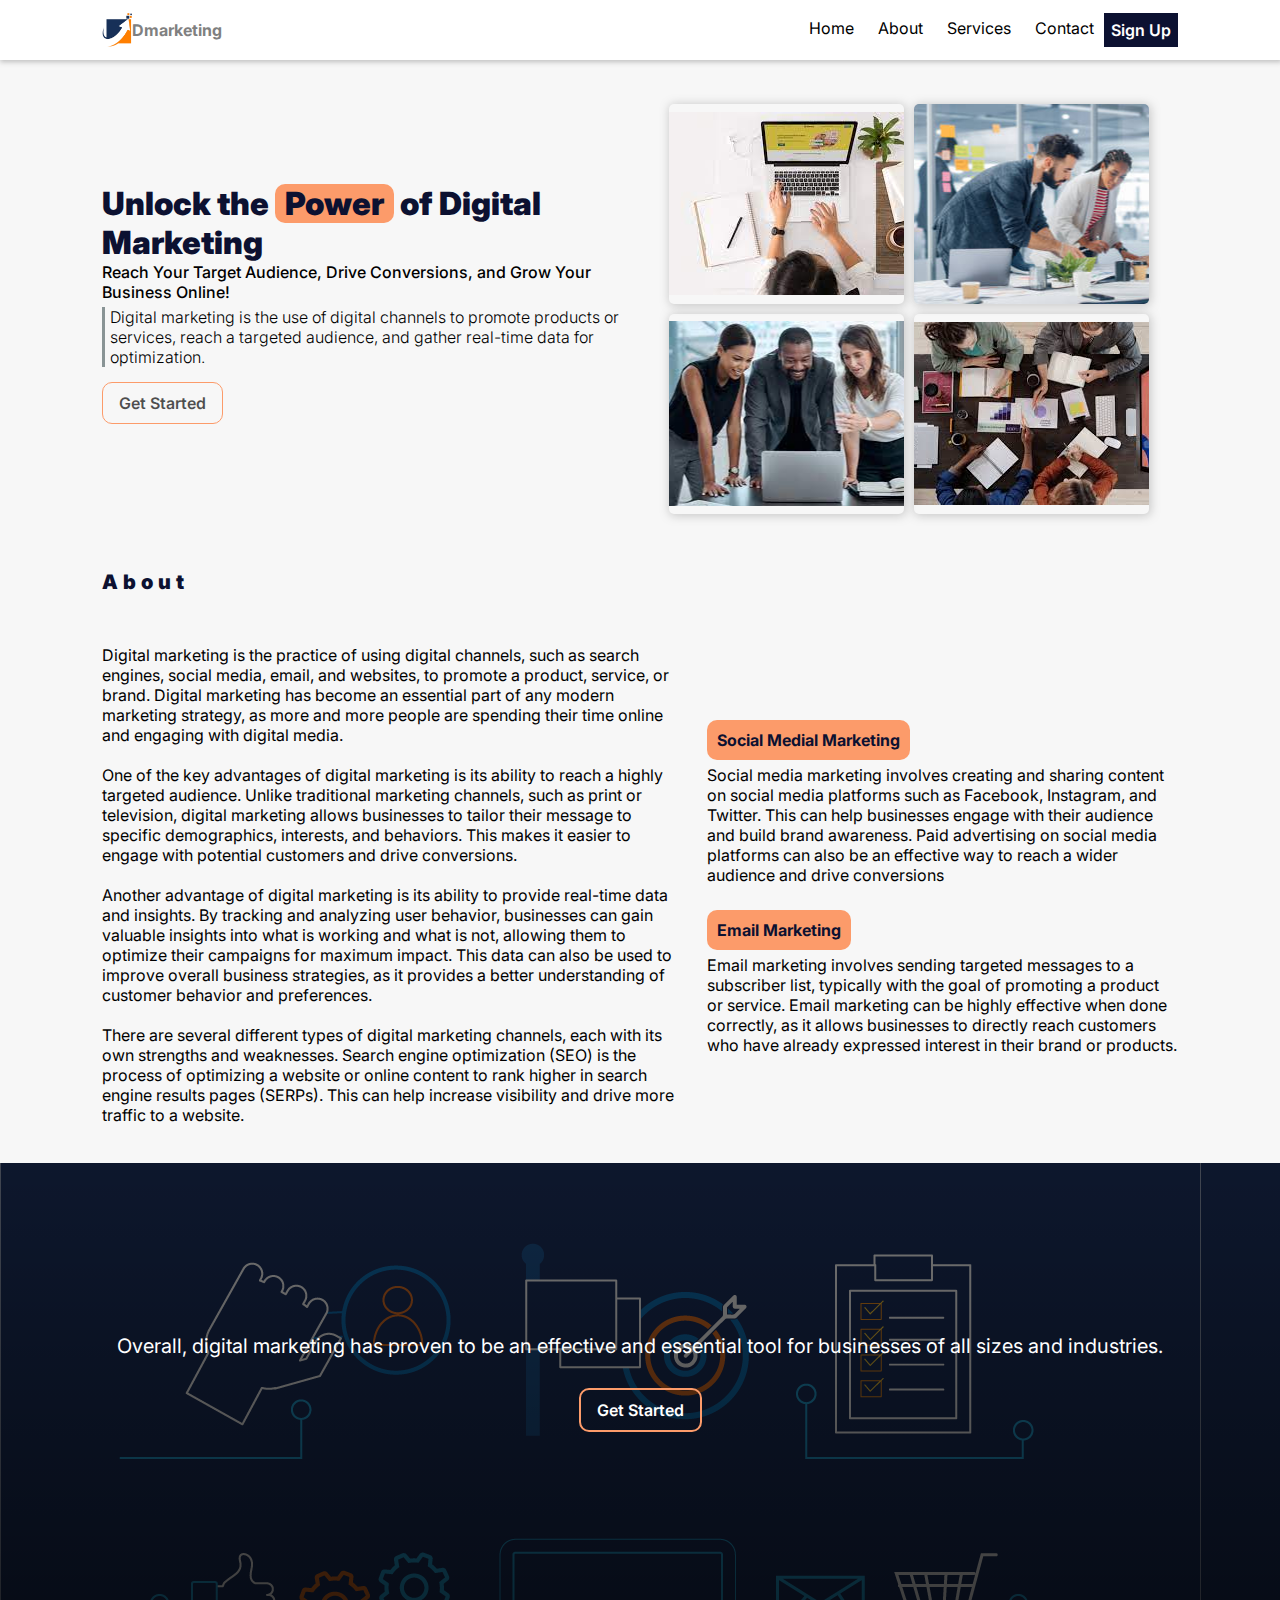
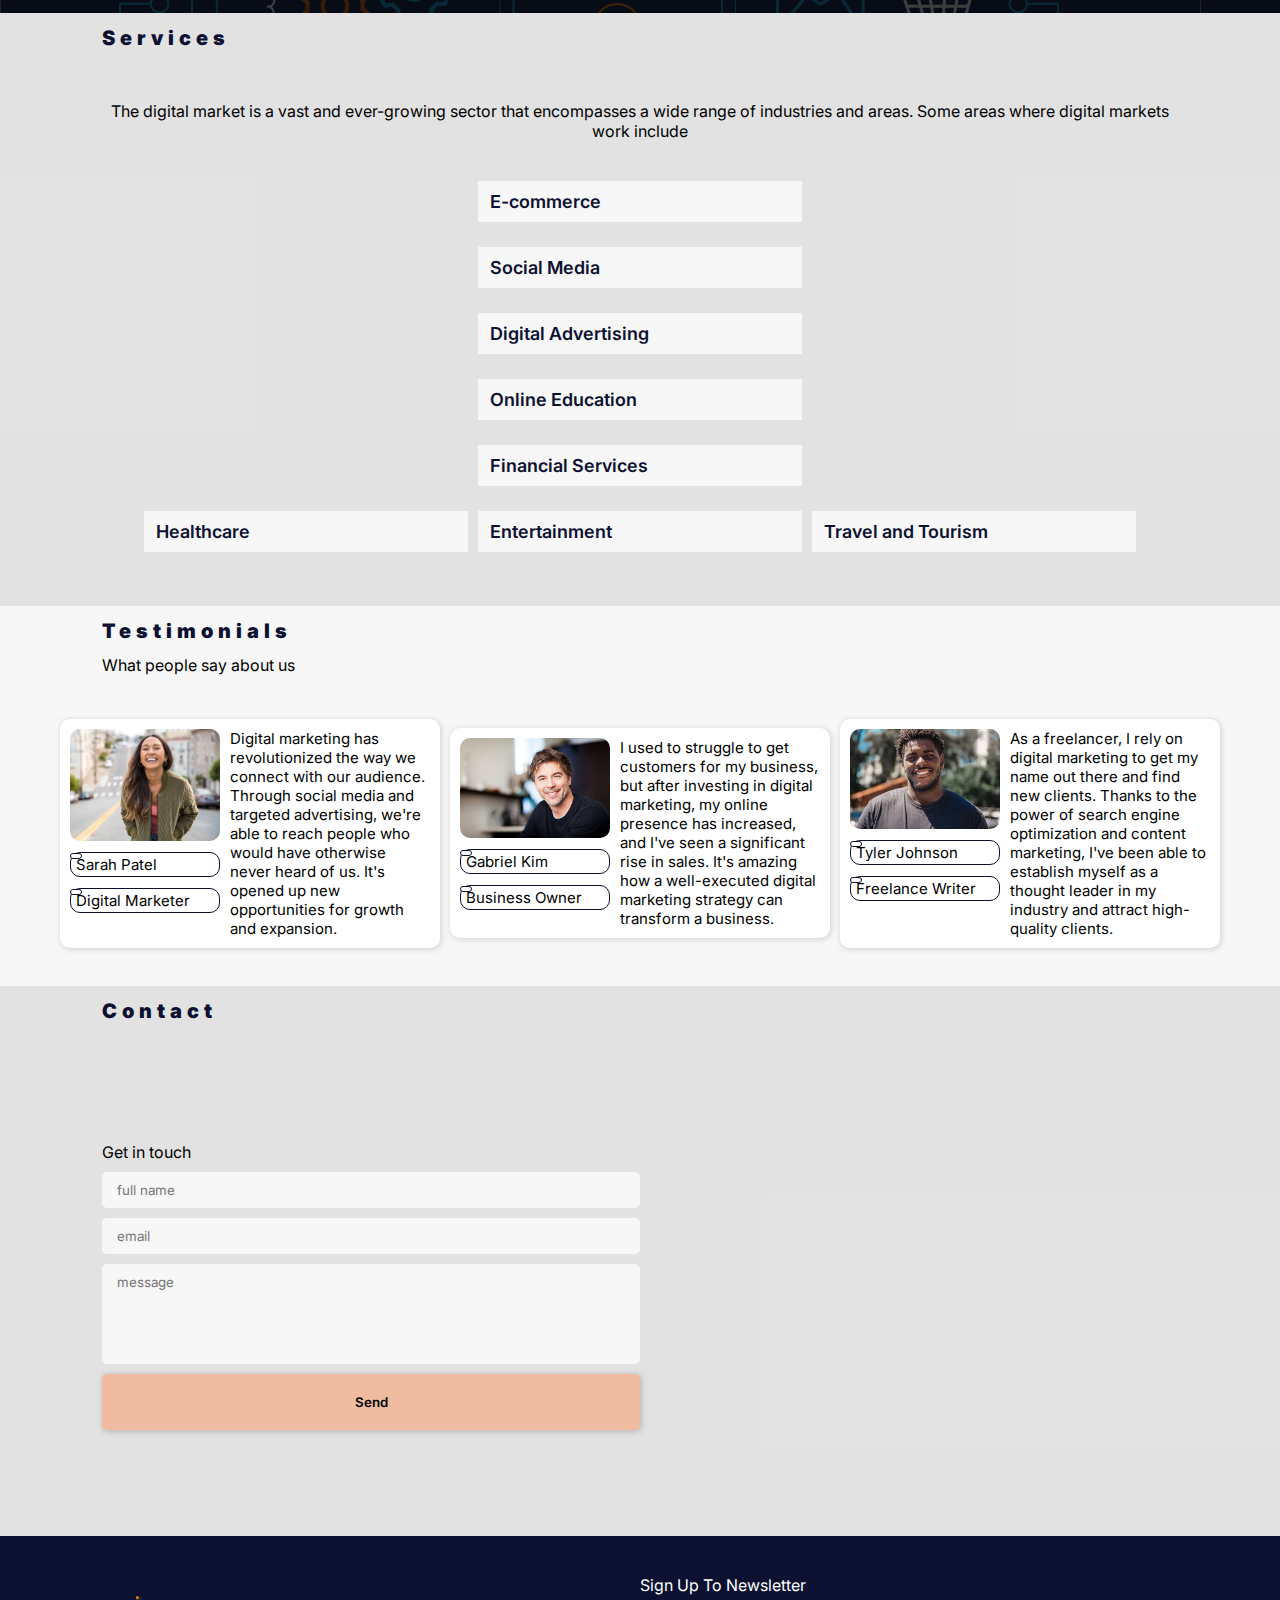
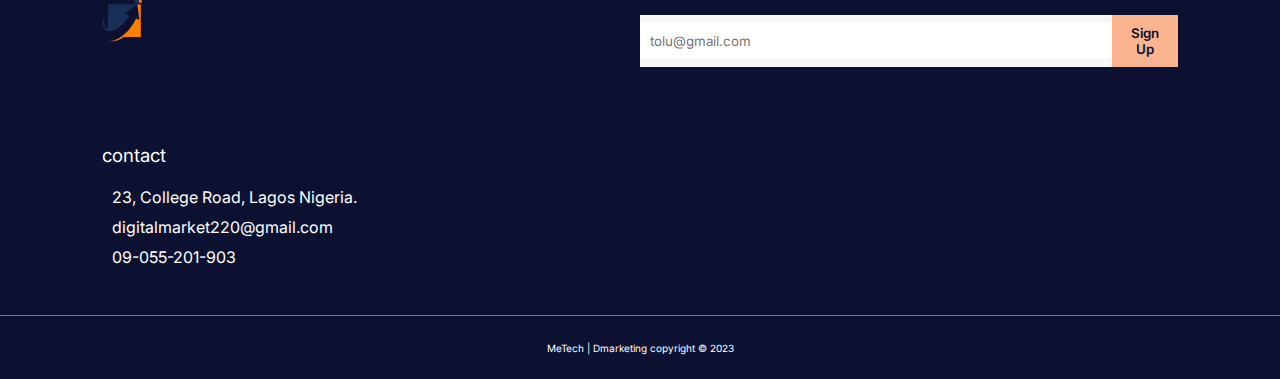
<file: index.html>
<!DOCTYPE html>
<html lang="en">

<head>
    <meta charset="UTF-8">
    <meta http-equiv="X-UA-Compatible" content="IE=edge">
    <meta name="viewport" content="width=device-width, initial-scale=1.0">
    <title>meTech | digital marketing</title>
    <link rel="icon" type="image/x-icon" href="./digital-marketing-logo-removebg-preview.png">

    <!-- css linking -->
    <link rel="stylesheet" href="style.css">

    <link rel='stylesheet' href='https://cdn-uicons.flaticon.com/uicons-regular-rounded/css/uicons-regular-rounded.css'>
    <link rel='stylesheet' href='https://cdn-uicons.flaticon.com/uicons-bold-rounded/css/uicons-bold-rounded.css'>
    <link rel='stylesheet' href='https://cdn-uicons.flaticon.com/uicons-thin-straight/css/uicons-thin-straight.css'>
    <link rel='stylesheet' href='https://cdn-uicons.flaticon.com/uicons-thin-rounded/css/uicons-thin-rounded.css'>
    <link rel='stylesheet' href='https://cdn-uicons.flaticon.com/uicons-brands/css/uicons-brands.css'>
    <link rel='stylesheet' href='https://cdn-uicons.flaticon.com/uicons-regular-straight/css/uicons-regular-straight.css'>
</head>

<body>

    <!-- section-home -->
    <section class="section-1">
        <div class="top" id="top">&UpArrow;</div>
        <nav>
            <div class="nav-flex">
                <div class="logo-box">
                    <img src="./digital-marketing-logo-removebg-preview.png" alt="">
                    <span>Dmarketing</span>
                </div>
                <div class="menu-box" id="menu">
                    <ul>
                        <li><a href="#">home</a></li>
                        <li><a href="#">about</a></li>
                        <li><a href="#">services</a></li>
                        <li><a href="#">contact</a></li>
                    </ul>
                    <div class="sign"><a href="#">sign up</a></div>
                </div>
                <div class="menu-icon" id="icon" onclick="toggle();">
                    <div class="line-1"></div>
                    <div class="line-2"></div>
                    <div class="line-3"></div>
                </div>
            </div>
        </nav>
        <div class="row">
            <div class="hero">
                <h1>Unlock the <span class="emphasis">Power</span> of Digital Marketing</h1>
                <p>Reach Your Target Audience, Drive Conversions, and Grow Your Business Online!</p>
                <div class="passage">
                    Digital marketing is the use of digital channels to promote products or services, reach a targeted
                    audience, and gather real-time data for optimization.
                </div>
                <button>get started</button>
            </div>
            <div class="image">
                <div class="img-container">
                    <div class="img-1">
                        <span>
                            E-commerce
                        </span>
                    </div>
                    <div class="img-2">
                        <span>
                            Digital Advertising
                        </span>
                    </div>
                    <div class="img-3">
                        <span>
                            Financial Services
                        </span>
                    </div>
                    <div class="img-4">
                        <span>
                            Online Education
                        </span>
                    </div>
                </div>
            </div>
        </div>
    </section>
    <!-- section-about -->
    <section class="section-2">
        <header>
            <h3>about</h3>
        </header>
        <div class="row gaps">

            <div class="article-1">
                <span>
                    <p>
                        Digital marketing is the practice of using digital channels, such as search engines, social
                        media, email, and websites, to promote a product, service, or brand. Digital marketing has
                        become an essential part of any modern marketing strategy, as more and more people are spending
                        their time online and engaging with digital media.
                    </p>
                    <br>
                    <p>
                        One of the key advantages of digital marketing is its ability to reach a highly targeted
                        audience. Unlike traditional marketing channels, such as print or television, digital marketing
                        allows businesses to tailor their message to specific demographics, interests, and behaviors.
                        This makes it easier to engage with potential customers and drive conversions.
                    </p>
                    <br>
                    <p>Another advantage of digital marketing is its ability to provide real-time data and insights. By
                        tracking and analyzing user behavior, businesses can gain valuable insights into what is working
                        and what is not, allowing them to optimize their campaigns for maximum impact. This data can
                        also be used to improve overall business strategies, as it provides a better understanding of
                        customer behavior and preferences.
                    </p>
                    <br>
                    <p>There are several different types of digital marketing channels, each with its own strengths and
                        weaknesses. Search engine optimization (SEO) is the process of optimizing a website or online
                        content to rank higher in search engine results pages (SERPs). This can help increase visibility
                        and drive more traffic to a website.</p>
                </span>
            </div>
            <div class="article-2">
                <span>
                    <p>
                    <div class="emphasis amend">social medial marketing</div>
                    Social media marketing involves creating and sharing content on social media platforms such as
                    Facebook, Instagram, and Twitter. This can help businesses engage with their audience and build
                    brand awareness. Paid advertising on social media platforms can also be an effective way to reach a
                    wider audience and drive conversions
                    </p>
                    <br>
                    <p>
                    <div class="emphasis amend">email marketing</div> Email marketing involves sending targeted messages
                    to a subscriber list, typically with the goal of promoting a product or service. Email marketing can
                    be highly effective when done correctly, as it allows businesses to directly reach customers who
                    have already expressed interest in their brand or products.
                    </p>
                </span>
            </div>
        </div>

    </section>
    <section class="quotes">
        <span>Overall, digital marketing has proven to be an effective and essential tool for businesses of all sizes
            and industries.</span>
        <button>get started</button>
    </section>

    <!-- section-services -->

    <div>

        <header class="color">
            <h3>services</h3>
        </header>
        <section class="section-3">
            <span class="service-head">
                The digital market is a vast and ever-growing sector that encompasses a wide range of industries and
                areas. Some areas where digital markets work include
            </span>
            <br>
            <br>


            <div class="service-box">
                <div class="category">
                    <button class="btn">
                        <span>E-commerce</span>
                        <div class="arrow"><i class="fi fi-rr-caret-down"></i></div>
                    </button>
                    <div class="content"> The buying and selling of goods and services online, which has become
                        increasingly popular in recent years.</div>
                </div>
                <!--  -->


                <div class="service-box">
                    <div class="category">
                        <button class="btn">
                            <span>Social Media</span>
                            <div class="arrow"><i class="fi fi-rr-caret-down"></i></div>
                        </button>
                        <div class="content"> Platforms like Facebook, Twitter, Instagram, and others provide a space
                            for businesses to reach their target audience and connect with potential customers.</div>
                    </div>
                    <!--  -->


                    <div class="service-box">
                        <div class="category">
                            <button class="btn">
                                <span>Digital Advertising</span>
                                <div class="arrow"><i class="fi fi-rr-caret-down"></i></div>
                            </button>
                            <div class="content"> Companies can create targeted ads that appear on search engines,
                                social media platforms, and other websites to increase visibility and reach.</div>
                        </div>
                        <!--  -->


                        <div class="service-box">
                            <div class="category">
                                <button class="btn">
                                    <span>Online Education</span>
                                    <div class="arrow"><i class="fi fi-rr-caret-down"></i></div>
                                </button>
                                <div class="content"> The internet has revolutionized the way people learn, with online
                                    courses, certifications, and degrees becoming more popular.</div>
                            </div>
                            <!--  -->


                            <div class="service-box">
                                <div class="category">
                                    <button class="btn">
                                        <span>Financial Services</span>
                                        <div class="arrow"><i class="fi fi-rr-caret-down"></i></div>
                                    </button>
                                    <div class="content"> Digital platforms allow users to access banking and financial
                                        services, such as online banking, stock trading, and cryptocurrency trading.
                                    </div>
                                </div>
                                <!--  -->


                                <div class="service-box">
                                    <div class="category">
                                        <button class="btn">
                                            <span>Healthcare</span>
                                            <div class="arrow"><i class="fi fi-rr-caret-down"></i></div>
                                        </button>
                                        <div class="content"> The use of telemedicine and digital health platforms has
                                            enabled patients to access medical care remotely, making it easier and more
                                            convenient to receive treatment.</div>
                                    </div>
                                    <!--  -->


                                    <div class="service-box">
                                        <div class="category">
                                            <button class="btn">
                                                <span>Entertainment</span>
                                                <div class="arrow"><i class="fi fi-rr-caret-down"></i></div>
                                            </button>
                                            <div class="content"> The digital market has transformed the entertainment
                                                industry, with streaming services like Netflix, Hulu, and Amazon Prime
                                                Video becoming the norm.</div>
                                        </div>
                                        <!--  -->


                                        <div class="service-box">
                                            <div class="category">
                                                <button class="btn">
                                                    <span>Travel and Tourism</span>
                                                    <div class="arrow"><i class="fi fi-rr-caret-down"></i></div>
                                                </button>
                                                <div class="content"> Digital platforms have made it easier to book
                                                    flights, hotels, and rental cars, and to research and plan trips.
                                                </div>
                                            </div>
                                            <!--  -->

                                        </div>

        </section>
        <div class="comments">
            <header>
                <h3>testimonials</h3>
            </header>
            <span class="sub-title">What people say about us</span>
            <div class="testimonial">

                <!-- testimonial -->
                <div class="tes">
                    <div class="tes-profile">
                        <img src="./tes-2.webp" alt="">
                        <span class="name">
                            <span class="title"><i class="fi fi-rr-user"></i></span>
                            <span class="fullName">Sarah Patel</span>
                        </span>
                        <span class="job">
                            <span class="title"><i class="fi fi-rr-briefcase"></i></span>
                            <span class="jobName"> digital marketer</span>

                        </span>
                    </div>
                    <div class="words">
                        Digital marketing has revolutionized the way we connect with our audience. Through social media
                        and
                        targeted advertising, we're able to reach people who would have otherwise never heard of us.
                        It's
                        opened up new opportunities for growth and expansion.
                    </div>
                </div>
                <div class="tes">
                    <div class="tes-profile">
                        <img src="./tes-1.jpg" alt="">
                        <span class="name">
                            <span class="title"><i class="fi fi-rr-user"></i></span>
                            <span class="fullName">Gabriel Kim</span>
                        </span>
                        <span class="job">
                            <span class="title"><i class="fi fi-rr-briefcase"></i></span>
                            <span class="jobName">business owner</span>

                        </span>
                    </div>
                    <div class="words">
                        I used to struggle to get customers for my business, but after investing in digital marketing,
                        my
                        online presence has increased, and I've seen a significant rise in sales. It's amazing how a
                        well-executed digital marketing strategy can transform a business.
                    </div>
                </div>

                <!-- testimonial -->
                <div class="tes">
                    <div class="tes-profile">
                        <img src="./tes-3.jpg" alt="">
                        <span class="name">
                            <span class="title"><i class="fi fi-rr-user"></i></span>
                            <span class="fullName">Tyler Johnson</span>
                        </span>
                        <span class="job">
                            <span class="title"><i class="fi fi-rr-briefcase"></i></span>
                            <span class="jobName">freelance writer</span>

                        </span>
                    </div>
                    <div class="words">
                        As a freelancer, I rely on digital marketing to get my name out there and find new clients.
                        Thanks
                        to the power of search engine optimization and content marketing, I've been able to establish
                        myself
                        as a thought leader in my industry and attract high-quality clients.
                    </div>
                </div>
                <!-- testimonial -->

            </div>
        </div>
    </div>
    <!-- section-contact -->
    <section class="section-4">
        <header>
            <h3>contact</h3>
        </header>
        <div class="row space">

            <div class="contact-box">
                <span>Get in touch</span>
                <div class="input-box">
                    <i class="fi fi-rr-user"></i>
                    <input type="text" placeholder="full name" reguired>
                </div>
                <div class="input-box">
                    <i class="fi fi-br-at"></i>
                    <input type="email" placeholder="email" required>
                </div>
                <div class="input-box">
                    <i class="fi fi-rr-comment-alt-middle"></i>
                    <textarea name="" id="" cols="80" rows="5" placeholder="message" reguired></textarea>
                </div>
                <button><span>Send</span><i class="fi fi-ts-send"></i></button>
            </div>
            <div id="map">
                <iframe id="mapsize" src="https://www.google.com/maps/embed?pb=!1m18!1m12!1m3!1d3963.03766928642!2d3.3269248142972847!3d6.6422445236154415!2m3!1f0!2f0!3f0!3m2!1i1024!2i768!4f13.1!3m3!1m2!1s0x103b914fff2c63fd%3A0xcfb813da136b6291!2sCollege%20Rd%2C%20101232%2C%20Lagos!5e0!3m2!1sen!2sng!4v1677974890753!5m2!1sen!2sng" style="border:0;" allowfullscreen="" loading="lazy" referrerpolicy="no-referrer-when-downgrade"></iframe>
            </div>
        </div>
    </section>
    <footer>

        <div class="news">
            
            <div class="row">
                <div class="social">
                    <div class="logo">
                        <img src="./digital-marketing-logo-removebg-preview.png" alt="">
                    </div>
                    <div class="social-icon">
                        <i class="fi fi-brands-facebook"></i>
                        <i class="fi fi-brands-twitter"></i>
                        <i class="fi fi-brands-google"></i>
                        <i class="fi fi-brands-github"></i>
                        <i class="fi fi-brands-linkedin"></i>
                    </div>
                </div>
                <div class="news-input">
                    <span>sign up to newsletter </span>
                    <br><br>
                    <div class="letter">
                        <input type="email" placeholder="tolu@gmail.com">
                        <button>sign up</button>
                    </div>
                </div>
                
            </div>
        </div>

        <div class="contact-log">
            <h3>contact</h3>
            <br>

          <div class="contact-list">
            <i class="fi fi-rs-map-marker-home"></i>
            <span>23, College Road, Lagos Nigeria.</span>
          </div>
          <div class="contact-list">
            <i class="fi fi-rs-circle-envelope"></i>
            <span>digitalmarket220@gmail.com</span>
          </div>
          <div class="contact-list">
            <i class="fi fi-rs-circle-phone-hangup"></i>
            <span>09-055-201-903</span>
          </div>


        </div>
        <div class="copy">MeTech | Dmarketing copyright &copy; 2023</div>
    </footer>


    <!-- javascript --><!-- javascript --><!-- javascript --><!-- javascript -->

    <script>
        let menu = document.getElementById('menu');
        isToggle = true
        function toggle() {
            if (isToggle) {
                open()
            } else {
                close()
                return
            }
        }
        function open() {
            menu.style.left = '0%'
            isToggle = false
        }
        function close() {
            menu.style.left = '-75%'
            isToggle = true
        };
        const icon = document.getElementById('icon')
        window.onscroll = () => {
            if (window.scrollY > 100) {
                icon.classList.add('icon')
            } else {
                icon.classList.remove('icon')
            }
        };
        let backToTop = document.getElementById('top');
        window.addEventListener('scroll', () => {
            if (window.pageYOffset > 100) {
                backToTop.classList.add('show')
            } else {
                backToTop.classList.remove('show')
            }
        })
        backToTop.addEventListener('click', () => {
            document.documentElement.scrollTop = 0;
        });

        let  docTitle = document.title;
        window.addEventListener('blur', () =>{
            document.title = "Come Back";
        })
        window.addEventListener('focus', () =>{
            document.title = docTitle;
        })
    </script>

</body>

</html>
</file>
<file: style.css>
@import url('https://fonts.googleapis.com/css2?family=Inter:wght@100;200;300;400;500;600;700;800;900&display=swap');

:root {
    --unit: 10px;
    --Inter: "Inter", sans-serif;
    --size-xs: 12px;
    --size-s: 14px;
    --size-m: 16px;
    --size-l: 24px;
    --size-xl: 32px;
    --size-2xl: 48px;
    --span-xs: var(--unit);
    --span-s: calc(var(--unit)*2);
    --span-m: calc(var(--unit)*3);
    --span-l: calc(var(--unit)*4);
    --span-xl: calc(var(--unit)*5);
    --span-2xl: calc(var(--unit)*6);
    --weight-xsm: 300;
    --weight-sm: 400;
    --weight-md: 500;
    --weight-lg: 600;
    --weight-xlg: 700;
    --weight-xxlg: 800;
    --weight-2xxlg: 900;
}

*,
::after,
::before {
    font-family: var(--Inter);
    padding: 0;
    margin: 0;
    box-sizing: inherit;
}

.emphasis {
    border-radius: var(--unit);
    padding: 0 var(--unit);
    background-color: #fc9b6a;
}

header h3 {
    font-weight: var(--weight-2xxlg);
    font-size: 20px;
    text-transform: capitalize;
    letter-spacing: 5px;
    padding: 1% 8%;
    color: rgb(12, 17, 49);
}

.none {
    display: none;
}

body {
    background-color: #f7f7f7;
}

html {
    scroll-behavior: smooth;
}

nav {
    padding: 1% 8%;
    background-color: #fff;
    box-shadow: 1px 1px 5px 1px rgba(128, 128, 128, 0.47);
}

.nav-flex {
    display: flex;
    justify-content: space-between;
    align-items: center;
}

.logo-box {
    align-items: center;
    display: flex;
    font-size: var(--size-m);
    font-weight: var(--weight-xlg);
    color: gray;
}

.logo-box img {
    width: var(--span-m);
}

.menu-box {
    display: flex;
    align-items: center;
    justify-content: center;
}

.menu-box ul li {
    display: inline-block;

}

.menu-box ul li a {
    text-decoration: none;
    color: black;
    text-transform: capitalize;
    padding: 0 var(--unit);

}

.sign {
    background-color: rgb(12, 17, 49);
    font-weight: var(--weight-lg);
    padding: 7px;
    text-align: center;
    text-transform: capitalize;
}

.sign a {
    text-decoration: none;
    color: #fff;
}

.menu-box ul li::after {
    content: '';
    height: 2px;
    width: var(--size-l);
    display: flex;
    justify-content: center;
    align-items: center;
    border-radius: var(--size-l);
    transform: translateX(20px);
    transition: 1s cubic-bezier(0.075, 0.82, 0.165, 1);
}

.menu-box ul li:hover::after {
    background-color: #fc9b6a;
}

.menu-box ul li a:hover {
    color: #344648;
}

.row {
    display: flex;
    align-items: center;
    padding: 3% 8%;
    justify-content: space-between;
}

.row .hero {
    width: 50%;
}

.row .image {
    width: 50%;
}

.row .hero h1 {
    font-weight: var(--weight-2xxlg);
    font-size: var(--size-xl);
    color: rgb(12, 17, 49)
}

.row .hero p {
    font-weight: var(--weight-md);
}

.row .hero .passage {
    margin: 5px 0;
    font-weight: var(--weight-xsm);
    border-left: 3px solid #34464890;
    padding: 0 5px;
}

.row .hero button {
    padding: var(--unit) var(--size-m);
    font-size: var(--size-m);
    text-transform: capitalize;
    outline: none;
    border: 1.8px solid #fc9b6a;
    border-radius: var(--unit);
    background-color: transparent;
    cursor: pointer;
    margin: var(--unit) 0;
    font-weight: var(--weight-lg);
    color: rgba(0, 0, 0, 0.686);
    transition: 1s cubic-bezier(0.075, 0.82, 0.165, 1);
}

.row .hero button:hover {
    background-color: #fc9b6a;
    color: rgb(12, 17, 49);
}

.img-container {
    display: flex;
    align-items: center;
    justify-content: center;
    flex-wrap: wrap;
}

.img-container .img-1,
.img-2,
.img-3,
.img-4 {
    height: 200px;
    width: 40%;
    text-align: center;
    display: flex;
    justify-content: center;
    align-items: center;
    margin: 5px;
    padding: 0 10px;
    border-radius: 5px;
    box-shadow: 1px 1px 10px 1px rgba(128, 128, 128, 0.383);
}

.img-1:hover {
    background-image: linear-gradient(rgba(0, 0, 0, 0.785), rgba(0, 0, 0, 0.785)), url(./img-1.jpg);
    color: #fff;
    font-size: 20px;
    font-weight: var(--weight-sm);
    opacity: 1;
}

.img-1:hover>span {
    opacity: 1;
    transform: translateY(0px);
}

.img-1 span {
    opacity: 0;
    transform: translateY(25px);
    transition: 2s cubic-bezier(0.075, 0.82, 0.165, 1);
}

.img-2:hover {
    background-image: linear-gradient(rgba(0, 0, 0, 0.785), rgba(0, 0, 0, 0.785)), url(./img-2.jpg);
    color: #fff;
    font-size: 20px;
    font-weight: var(--weight-sm);
    opacity: 1;
}

.img-2 span {
    opacity: 0;
    transform: translateY(25px);
    transition: 2s cubic-bezier(0.075, 0.82, 0.165, 1);
}

.img-2:hover>span {
    opacity: 1;
    transform: translateY(0px);
}

.img-3:hover {
    background-image: linear-gradient(rgba(0, 0, 0, 0.785), rgba(0, 0, 0, 0.785)), url(./img-3.jpg);
    color: #fff;
    font-size: 20px;
    font-weight: var(--weight-sm);
    opacity: 1;
}

.img-3 span {
    opacity: 0;
    transform: translateY(25px);
    transition: 2s cubic-bezier(0.075, 0.82, 0.165, 1);
}

.img-3:hover>span {
    opacity: 1;
    transform: translateY(0px);
}

.img-4:hover {
    background-image: linear-gradient(rgba(0, 0, 0, 0.785), rgba(0, 0, 0, 0.785)), url(./img-4.jpg);
    color: #fff;
    font-size: 20px;
    font-weight: var(--weight-sm);
    opacity: 1;
}

.img-4 span {
    opacity: 0;
    transform: translateY(25px);
    transition: 2s cubic-bezier(0.075, 0.82, 0.165, 1);
}

.img-4:hover>span {
    opacity: 1;
    transform: translateY(0px);
}

.img-1 {
    background-image: url(./img-1.jpg);
    background-position: center;
    background-repeat: no-repeat;
}

.img-2 {
    background-image: url(./img-2.jpg);
    background-position: center;
    background-repeat: no-repeat;
}

.img-3 {
    background-image: url(./img-3.jpg);
    background-position: center;
    background-repeat: no-repeat;
}

.img-4 {
    background-image: url(./img-4.jpg);
    background-position: center;
    background-repeat: no-repeat;
}

/* about  section*/

.testimonial {
    display: flex;
    gap: 10px;
    align-items: center;
    flex-wrap: wrap;
    justify-content: center;
    width: auto;
    margin-top: 5px;
    padding: 3% 0;
}

.tes {
    display: flex;
    box-shadow: 1px 1px 5px 1px rgba(128, 128, 128, 0.261);
    padding: 10px;
    gap: 10px;
    width: auto;
    background-color: #fff;
    border-radius: var(--unit);
    transition: 1s cubic-bezier(0.075, 0.82, 0.165, 1);
}

.tes-profile {
    display: flex;
    flex-direction: column;
    gap: 5px;
}

.tes-profile .title {
    font-size: var(--unit);
    border: 1px solid rgb(12, 17, 49);
    background-color: #fff;
    width: fit-content;
    padding: 2px 5px;
    border-radius: var(--unit);
    color: black;
    transform: translateY(7px);
}

.tes-profile .name,
.job {
    display: flex;
    flex-direction: column;
}

.tes-profile .fullName,
.jobName {
    border: 1px solid rgb(12, 17, 49);
    padding: 2px 5px;
    font-size: 15px;
    text-transform: capitalize;
    border-radius: 10px;
}

.tes-profile img {
    width: 150px;
    overflow: hidden;
    border-radius: var(--unit);
    transition: 1s cubic-bezier(0.075, 0.82, 0.165, 1);
}

.tes .words {
    font-size: 15px;
    flex-wrap: wrap;
    width: 200px;
}

.article {
    width: 50%;
}

.amend {
    color: rgb(12, 17, 49);
    width: fit-content;
    font-weight: var(--weight-xlg);
    padding: var(--unit);
    text-transform: capitalize;
    margin: 5px 0;
}

.gaps {
    gap: 20px;
    display: flex;
}

.comments h2 {
    font-weight: var(--weight-lg);
    text-transform: capitalize;
    text-align: center;
}

.sub-title {
    text-align: center;
    font-weight: var(--weight-sm);
    padding: 0 8%;
}

.quotes {
    background-image: linear-gradient(rgba(0, 0, 0, 0.531), rgba(0, 0, 0, 0.764)), url(./target.png);
    height: 50vh;
    text-align: center;
    display: flex;
    font-size: 20px;
    color: #fff;
    flex-direction: column;
    align-items: center;
    justify-content: center;
    gap: 20px;
}

.quotes button {
    padding: var(--unit) var(--size-m);
    font-size: var(--size-m);
    text-transform: capitalize;
    outline: none;
    border: 2px solid #fc9b6a;
    border-radius: var(--unit);
    background-color: transparent;
    cursor: pointer;
    margin: var(--unit) 0;
    font-weight: var(--weight-lg);
    color: #fff;
    transition: 1s cubic-bezier(0.075, 0.82, 0.165, 1);
}

.quotes button:hover {
    background-color: #fc9b6a;
    color: rgb(12, 17, 49);
}

.section-3 {
    padding: 3% 8%;
    background-color: #00000015;
    display: flex;
    flex-direction: column;
}

.section-3 .service-head {
    text-align: center;
}

.service-box {
    display: flex;
    align-items: center;
    justify-content: center;
    gap: 10px;
    flex-wrap: wrap;
}

.btn {
    display: flex;
    align-items: center;
    justify-content: space-between;
    background-color: #f7f7f7;
    padding: 10px 12px;
    cursor: pointer;
    border: 0;
    outline: none;
    width: 300px;
    font-size: 18px;
    color: rgb(12, 17, 49);
    font-weight: var(--weight-lg);
}

.btn .arrow {
    transform: rotate(0deg);
    transition: 1s cubic-bezier(0.075, 0.82, 0.165, 1);
    background-color: #f7f7f7;
}

.btn:focus .arrow {
    transform: rotate(180deg);
}

.btn:focus~.content {
    height: max-content;
    opacity: 1;
    overflow: auto;
}

.content {
    height: 0px;
    width: 300px;
    overflow: hidden;
    opacity: 0;
    background-color: #f7f7f7;
    padding: 5px 12px 10px 12px;
    transition: 2s all cubic-bezier(0.075, 0.82, 0.165, 1);
}

.section-4 {
    background-color: #00000015;
}

.contact-box {
    width: 50%;
    display: flex;
    gap: 10px;
    flex-direction: column;
}

.input-box {
    padding: 10px;
    background-color: #f7f7f7;
    border-radius: 5px;
    display: flex;
    gap: 5px;
    align-items: center;

}

.input-box input {
    border: 0;
    outline: none;
    width: 90%;
    background-color: transparent;
}

.input-box textarea {
    border: 0;
    outline: none;
    background-color: transparent;
    resize: none;
}

.contact-box span {
    font-weight: var(--weight-g);

}

.contact-box button {
    background-color: #fc9b6a87;
    border: 0;
    outline: none;
    border-radius: 5px;
    font-weight: var(--weight-lg);
    padding: 20px;
    transition-property: background;
    box-shadow: 1px 1px 5px 1px rgba(128, 128, 128, 0.386);
    transition: 1s cubic-bezier(0.075, 0.82, 0.165, 1);
}

.contact-box button:hover {
    background-color: #fc9b6a;
    cursor: pointer;
}

.color {
    background-color: #00000015;
}

footer {
    background-color: rgb(12, 17, 49);
    color: #fff;
}

.news-input {
    width: 50%;
}

.news-input span {
    text-transform: capitalize;
    padding: 10px 0;
}

.letter {
    background-color: #f7f7f7;
    display: flex;
    align-items: center;
    justify-content: space-between;
}

.letter input,
button {
    padding: 10px;
    outline: none;
    border: 0;
}

.letter input {
    width: 90%;
}

.letter button {
    background-color: #fc9b6aba;
    transition: 1s cubic-bezier(0.075, 0.82, 0.165, 1);
    text-transform: capitalize;
    font-weight: var(--weight-lg);
    color: rgb(12, 17, 49);
}

.letter button:hover {
    background-color: #fc9b6a;
}

.logo img {
    width: 40px;
}

.social {
    display: flex;
    align-items: center;
    gap: 30px;
}

.social-icon {
    display: flex;
    align-items: center;
    gap: 10px;
    cursor: pointer;
}

.contact-log {
    padding: 3% 8%;
}

.contact-log h3 {
    font-weight: 400;
}

.contact-log .contact-list {
    align-items: center;
    display:flex;
    gap: 10px;
    margin-bottom: 10px;
}



.copy {
    border-top: 1px solid #ffffff70;
    padding: 2% 4%;
    font-size: var(--unit);
    text-align: center;
}

#map {
    margin-top: 20px;
    margin-left: 56px;
}

#map iframe#mapsize {
    border-radius: 10px;
    width: 535px;
    height: 400px;
}

/* responsiveness */
/* responsiveness */
/* responsiveness */
/* responsiveness */
/* responsiveness */
/* responsiveness */
/* responsiveness */
/* responsiveness */
/* responsiveness */
/* responsiveness */
/* responsiveness */
/* responsiveness */
.menu-icon {
    display: none;
}

@media (max-width : 716px) {
    .contact-log {
        padding: 2% 6%;
    }

    .menu-icon {
        display: flex;
        flex-direction: column;
        gap: 5px;
        cursor: pointer;
        align-items: center;
        justify-content: center;
    }

    .line-1 {
        width: 30px;
        height: 2px;
        border-radius: 2px;
        background-color: #000;
        transition: 1s cubic-bezier(0.075, 0.82, 0.165, 1);
    }

    .line-2 {
        width: 30px;
        height: 2px;
        border-radius: 2px;
        background-color: #000;

        transition: all 1s cubic-bezier(0.075, 0.82, 0.165, 1);
    }

    .line-3 {
        width: 30px;
        height: 2px;
        border-radius: 2px;
        background-color: #000;
        transition: all 1s cubic-bezier(0.075, 0.82, 0.165, 1);
    }

    .menu-icon:hover>.line-2 {
        width: 15px;
    }

    .menu-icon:hover>.line-3 {
        width: 20px;
    }

    .menu-box {
        width: 70%;
        height: 100vh;
        position: fixed;
        background-image: linear-gradient(rgba(0, 0, 0, 0.86), rgba(0, 0, 0, 1));
        left: -75%;
        justify-content: center;
        align-items: center;
        top: 0;
        text-align: center;
        padding: 30px 0;
        z-index: 1;
        display: block;
        transition: all 1s cubic-bezier(0.075, 0.82, 0.165, 1);
    }

    .menu-box ul li {
        display: block;
        padding: 30px 0;
        transition: all 1s cubic-bezier(0.075, 0.82, 0.165, 1);
    }

    .menu-box ul li::after {
        display: none;
    }

    .menu-box ul li:hover {
        background-color: #fff;
    }

    .menu-box ul li:hover>a {
        color: rgb(12, 17, 49);
        font-weight: var(--weight-lg);
    }

    .menu-box ul li a {
        color: #fff;
    }

    .menu-box ul li a:hover {
        color: rgb(12, 17, 49);
        font-weight: var(--weight-lg);
    }

    .sign {
        padding: 10% 20px;
        display: flex;
        align-items: center;
        justify-content: center;
    }

    .row {
        padding: 3% 6%;
        gap: 20px;
        flex-direction: column;
    }

    .row .hero {
        width: auto;
    }

    .row .hero h1 {
        font-size: 25px;
    }

    .row .image {
        width: auto;
        margin: 10px 0;
    }

    .img-container {
        width: 100%;

    }

    .img-container .img-1,
    .img-2,
    .img-3,
    .img-4 {
        flex-direction: column;
        width: 100%;
        border-radius: 0px;
    }

    .testimonial {
        width: auto;
        flex-direction: column;
        padding: 10px;
    }

    .tes-profile img {
        width: 100px;
    }

    .tes {
        width: auto;
    }

    .article {
        width: auto;
    }

    .gaps {
        gap: 10px;
        display: flex;
        flex-direction: column;
    }

    .quotes {
        padding: 0 6%;
    }

    .comments {
        padding: 2% 6%;
    }

    .service-box {
        flex-direction: column;
        flex-wrap: nowrap;
    }

    .btn,
    .content {
        width: 93%;
    }

    .contact-box {
        width: 100%;
    }

    .input-box input {
        width: 100%;
    }

    .news-input {
        width: auto;
        margin-top: 20px;
    }

    .letter input {
        width: 100%;
    }

    #map {
        margin-top: 20px;
        margin-left: 0px;
    }

    #map iframe#mapsize {
        width: 300px;
        height: 400px;
    }
}

.icon {
    position: fixed;
    padding: 10px;
    border-radius: 3px;
    color: rgb(12, 17, 49);
    background-color: #fc9b6a;
    right: 20px;
    top: 20px;
    transition: all 1s cubic-bezier(0.075, 0.82, 0.165, 1);
    outline: 3px solid #fc9b6a6e;
    pointer-events: auto;
    z-index: 1;
    box-shadow: 1px 1px 5px rgba(0, 0, 0, 0.25);
}

.top {
    position: fixed;
    bottom: 20px;
    right: 20px;
    padding: 7px 18px;
    background-color: #fc9b6a;
    font-weight: var(--weight-2xxlg);
    border-radius: 5px;
    opacity: 0;
    pointer-events: none;
    transform: translateY(50px);
    transition: all 1s cubic-bezier(0.075, 0.82, 0.165, 1);
}

.show {
    opacity: 1;
    outline: 3px solid #fc9b6a6e;
    pointer-events: auto;
    cursor: pointer;
    z-index: 1;
    transform: translateY(0px);
    box-shadow: 1px 1px 30px 10px rgba(128, 128, 128, 0.334);
}

/* map */
</file>
